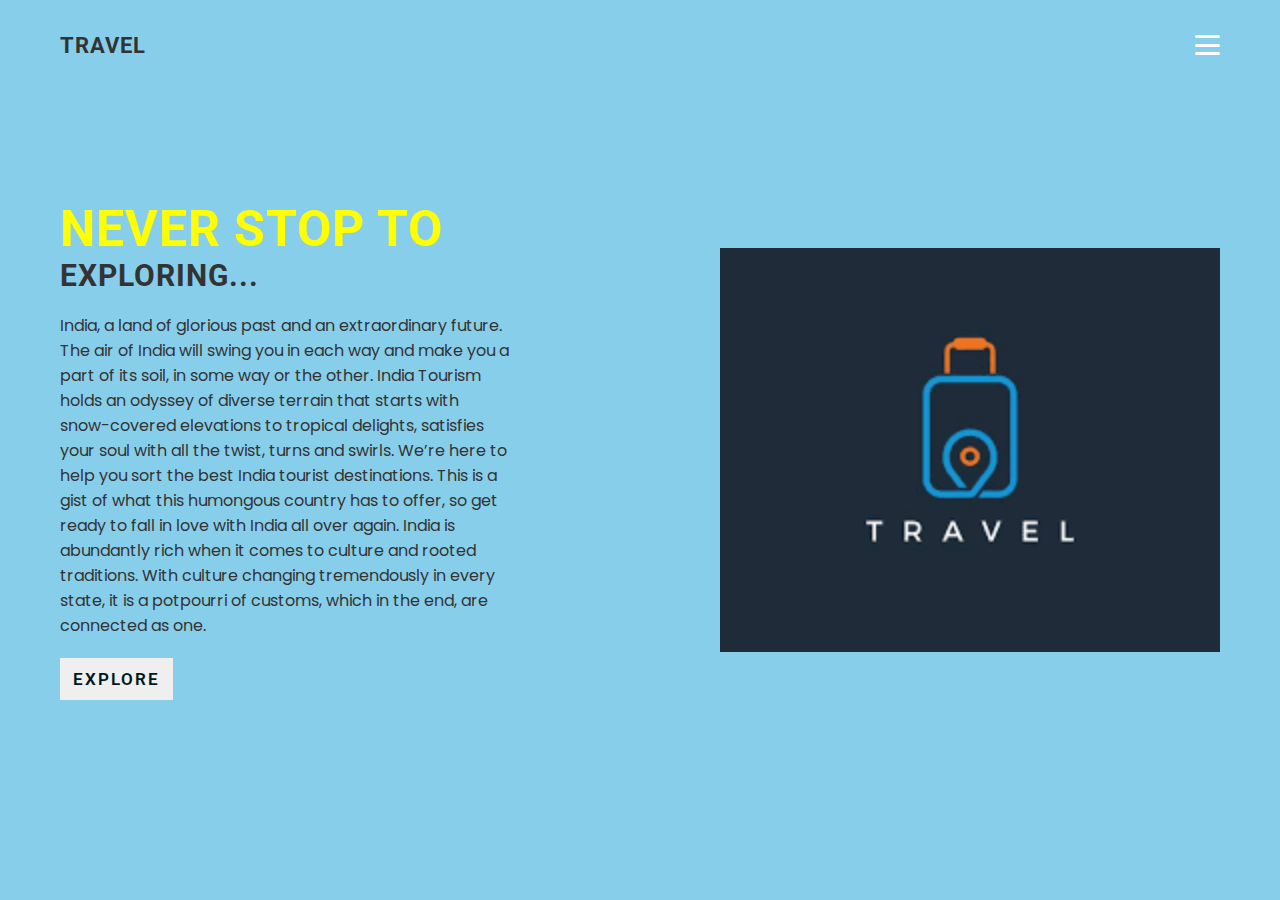
<file: index.html>
<!DOCTYPE html>
<html lang="en">

<head>
    <meta charset="UTF-8">
    <meta http-equiv="X-UA-Compatible" content="IE=edge">
    <meta name="viewport" content="width=device-width, initial-scale=1.0">

    <!-- link css  -->
    <link rel="stylesheet" href="./style.css">

    <!-- link font  -->
    <link rel="stylesheet" href="https://use.fontawesome.com/releases/v5.15.4/css/all.css"
        integrity="sha384-DyZ88mC6Up2uqS4h/KRgHuoeGwBcD4Ng9SiP4dIRy0EXTlnuz47vAwmeGwVChigm" crossorigin="anonymous">

    <title>Travel Video Landing Page</title>
</head>

<body>
        <!-- >>>>>>>>>>>>>>> N A V <<<<<<<<<<<<<<<   -->

            <nav class="flex-r container">
                <h1 class="nav-logo">Travel</h1>
                <div class="flex-r ham">
                    <span></span>
                    <span></span>
                    <span></span>
                </div>
                <div class="flex-c menu">
                      <a href="index.html">Home</a>
                      <a href="places.html">Places</a>
                      <a href="contact.html">Contact</a>
                </div>
            </nav>

                
            <!-- >>>>>>>>>>>>>>> M A I N <<<<<<<<<<<<<<<   -->

            <main class="flex-r container">
                <div class="flex-c main-text">
                    <h1 class="lg-head">Never Stop to</h1>
                    <h2 class="m-head">Exploring... </h2>
                    <p class="para">
                        India, a land of glorious past and an extraordinary future. The air of India will swing you in each way and make you a part of its soil, in some way or the other. India Tourism holds an odyssey of diverse terrain that starts with snow-covered elevations to tropical delights, satisfies your soul with all the twist, turns and swirls. We’re here to help you sort the best India tourist destinations. This is a gist of what this humongous country has to offer, so get ready to fall in love with India all over again. India is abundantly rich when it comes to culture and rooted traditions. With culture changing tremendously in every state, it is a potpourri of customs, which in the end, are connected as one.
                    </p>
                    <a href="places.html">
                    <button class="btn">Explore</button></a>
                </div>

                <div class="flex-r main-img">
                    <img src="./img/travel.png" alt="Image Loading...">
                </div>
            </main>



    <!-- link app.js  -->
    <script src="./app.js"></script>
</body>

</html>
</file>
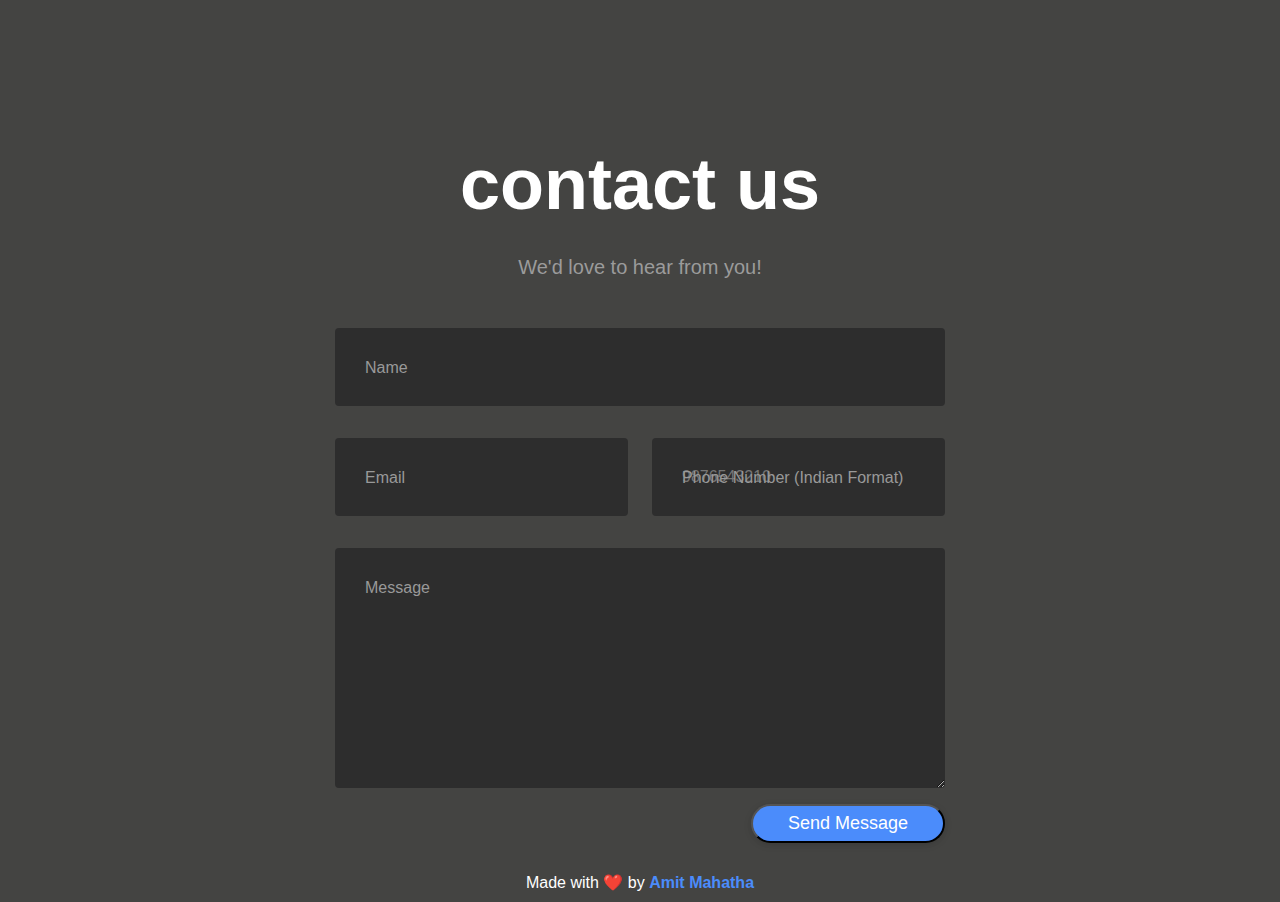
<file: contact.html>
<head>
    <link rel="stylesheet" href="./contact.css">
    
    <!-- link font  -->
    <link rel="stylesheet" href="https://use.fontawesome.com/releases/v5.15.4/css/all.css"
        integrity="sha384-DyZ88mC6Up2uqS4h/KRgHuoeGwBcD4Ng9SiP4dIRy0EXTlnuz47vAwmeGwVChigm" crossorigin="anonymous">
</head>
<body>
<div class="container">
	<div class="row">
			<h1>contact us</h1>
	</div>
	<div class="row">
			<h4 style="text-align:center">We'd love to hear from you!</h4>
	</div>
	<form id="contactForm" class="row input-container">
			<div class="col-xs-12">
				<div class="styled-input wide">
					<input type="text" id="name" name="name" required />
					<label>Name</label> 
				</div>
			</div>
			<div class="col-md-6 col-sm-12">
				<div class="styled-input">
					<input type="email" id="email" name="email" required />
					<label>Email</label> 
				</div>
			</div>
			<div class="col-md-6 col-sm-12">
				<div class="styled-input" style="float:right;">
					<input type="tel" id="phone" name="phone" placeholder="9876543210" required />
					<label>Phone Number (Indian Format)</label> 
				</div>
			</div>
			<div class="col-xs-12">
				<div class="styled-input wide">
					<textarea id="message" name="message" required></textarea>
					<label>Message</label>
				</div>
			</div>
			<div class="col-xs-12">
				<button type="submit" class="btn-lrg submit-btn">Send Message</button>
			</div>
	</form>
	
	<!-- Success/Error Messages -->
	<div id="messageContainer" class="message-container" style="display: none;">
		<div id="messageText" class="message-text"></div>
	</div>
</div>

<!-- >>>>>>>>>>>>>>> F O O T E R <<<<<<<<<<<<<<<   -->

<footer class="flex-c container">
    <div class="flex-r social-link">
        <a href="https://github.com/Amit-Mahatha" target="_blank">
            <i class="fab fa-github"></i></a>
        <a href="#" target="_blank">
            <i class="fab fa-instagram"></i></a>
        <a href="https://www.linkedin.com/in/amit-kumar-mahatha-4a1216210/" target="_blank">
            <i class="fab fa-linkedin"></i></a>
    </div>
    <div class="dev-info">
        <span>Made with ❤️ by</span>
        <a href="#" target="_blank">Amit Mahatha</a>
    </div>
</footer>

<!-- Link to contact.js -->
<script src="./contact.js"></script>
</body>
</file>
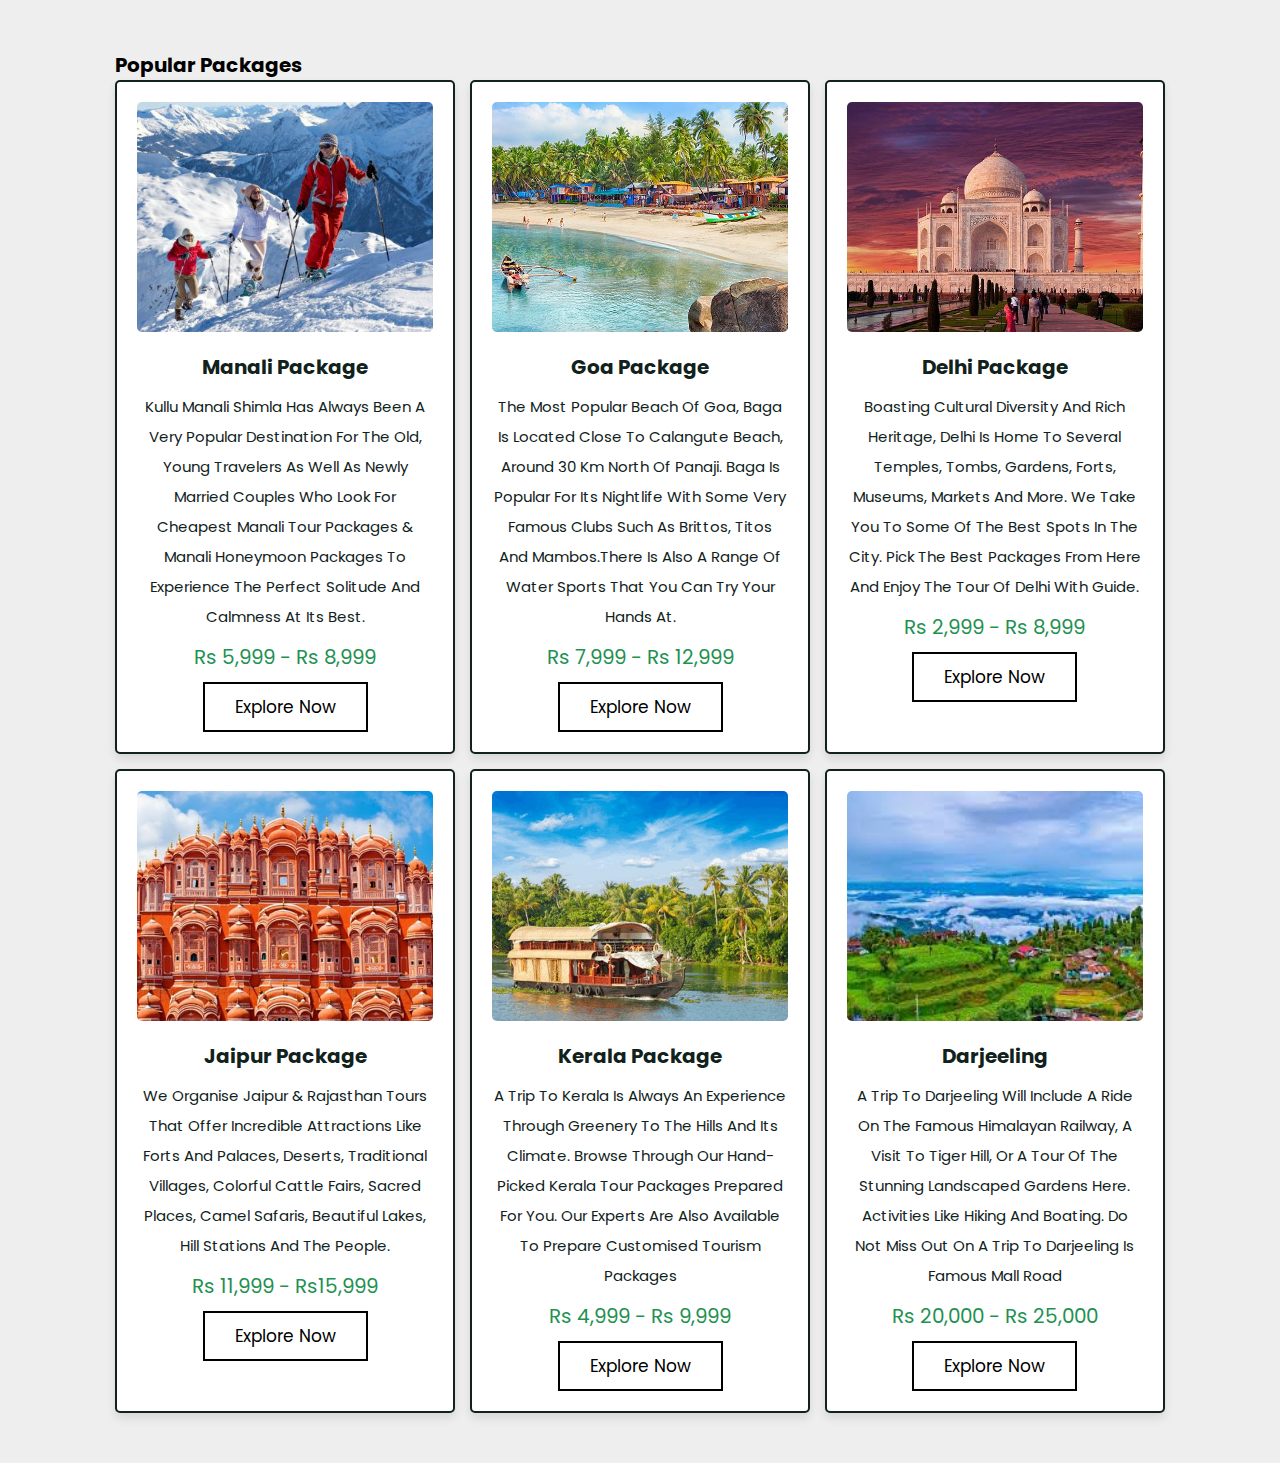
<file: places.html>
<head>
    <link rel="stylesheet" href="./places.css">
    <link href="https://cdn.jsdelivr.net/npm/bootstrap@5.1.3/dist/css/bootstrap.min.css" rel="stylesheet" integrity="sha384-1BmE4kWBq78iYhFldvKuhfTAU6auU8tT94WrHftjDbrCEXSU1oBoqyl2QvZ6jIW3" crossorigin="anonymous">
    
</head>
<body>
<section class="packages" id="packages">

    <h1 class="heading">popular packages</h1>

    <div class="box-container">

        <div class="box">
            <div class="image">
                <img src="img/img-1.jpg" alt="">
            </div>
            <div class="content">
                <h3>Manali Package</h3>
                <p>Kullu Manali Shimla has always been a very popular destination for the old, young travelers as well as newly married couples who look for cheapest Manali tour packages & Manali Honeymoon Packages to experience the perfect solitude and calmness at its best.</p>
                <div class="price">Rs 5,999 - Rs 8,999</div>
                <a href="contact.html" class="btn">explore now</a>
            </div>
        </div>

        <div class="box">
            <div class="image">
                <img src="img/img-2.jpg" alt="">
            </div>
            <div class="content">
                <h3>Goa Package</h3>
                <p>The most popular beach of Goa, Baga is located close to Calangute beach, around 30 Km North of Panaji. Baga is popular for its nightlife with some very famous clubs such as Brittos, Titos and Mambos.There is also a range of water sports that you can try your hands at.</p>
                <div class="price">Rs 7,999 - Rs 12,999</div>
                <a href="contact.html" class="btn">explore now</a>
            </div>
        </div>

        <div class="box">
            <div class="image">
                <img src="img/img-3.jpg" alt="">
            </div>
            <div class="content">
                <h3>Delhi Package</h3>
                <p>Boasting cultural diversity and rich heritage, Delhi is home to several temples, tombs, gardens, forts, museums, markets and more. We take you to some of the best spots in the city. Pick the best packages from here and enjoy the tour of Delhi with guide.</p>
                <div class="price">Rs 2,999 - Rs 8,999</div>
                <a href="contact.html" class="btn">explore now</a>
            </div>
        </div>

        <div class="box">
            <div class="image">
                <img src="img/img-4.jpg" alt="">
            </div>
            <div class="content">
                <h3>Jaipur Package</h3>
                <p>We organise Jaipur & Rajasthan tours that offer incredible attractions like Forts and Palaces, Deserts, Traditional Villages, colorful cattle fairs, sacred places, camel safaris, beautiful lakes, hill stations and the people. </p>
                <div class="price">Rs 11,999 - Rs15,999</div>
                <a href="contact.html" class="btn">explore now</a>
            </div>
        </div>

        <div class="box">
            <div class="image">
                <img src="img/img-5.jpg" alt="">
            </div>
            <div class="content">
                <h3>Kerala Package</h3>
                <p>A trip to Kerala is always an experience through greenery to the hills and its climate. Browse through our hand-picked Kerala tour packages prepared for you. Our experts are also available to prepare customised tourism packages</p>
                <div class="price">Rs 4,999 - Rs 9,999</div>
                <a href="contact.html" class="btn">explore now</a>
            </div>
        </div>

        <div class="box">
            <div class="image">
                <img src="img/img-6.jpg" alt="">
            </div>
            <div class="content">
                <h3>Darjeeling</h3>
                <p>A trip to Darjeeling will include a ride on the famous Himalayan Railway, a visit to Tiger Hill, or a tour of the stunning landscaped gardens here. Activities like hiking and boating. Do not miss out on a trip to Darjeeling Is famous Mall Road</p>
                <div class="price">Rs 20,000 - Rs 25,000</div>
                <a href="contact.html" class="btn">explore now</a>
            </div>
        </div>

    </div>

</section>
</body>
</file>
<file: style.css>
@import url('https://fonts.googleapis.com/css2?family=Poppins&family=Roboto:wght@300;400&display=swap');

*{
    margin: 0px; padding: 0px;
    box-sizing: border-box;
    font-family: 'Roboto', sans-serif;
}


body{
    width: 100%;
    background-color: #87CEEB;
    overflow-x: hidden;
}



.flex-r{
    display: flex;
    justify-content: center;
    align-items: center;
    flex-direction: row;
}

.flex-c{
    display: flex;
    justify-content: center;
    align-items: center;
    flex-direction: column;
}

.container{
    width: 100%;
    padding: 10px 10px;
    background-color: #87CEEB;
    color: #333;
}

nav{
    justify-content: space-between !important;
    width: 100%;
    height: 10vh;
    position: relative;
}

.nav-logo{
    text-transform: uppercase;
    letter-spacing: 1px;
    font-size: 19px;
}

.ham{
    width: 25px;
    height: 20px;
    cursor: pointer;
    display: flex;
    flex-direction: column;
    justify-content: space-between;
    align-items: center;
}

.ham span{
    width: 100%;
    height: 3px;
    background-color: #fff;
    border-radius: 2px;
    transition: all 0.3s ease;
}

.ham.active span:nth-child(1){
    transform: rotate(45deg) translate(5px, 5px);
}

.ham.active span:nth-child(2){
    opacity: 0;
}

.ham.active span:nth-child(3){
    transform: rotate(-45deg) translate(7px, -6px);
}

.menu{
    position: absolute;
    top: 10vh;
    border-radius: 10px;
    right: auto;
    width: 90%;
    height: 79vh;
    padding: 30px;
    background-color: white;
    gap: 15px 0px;
    transform: translateX(120%);
    opacity: 0;
    transition: all 0.3s cubic-bezier(1, -0.01, 0, 1.36);
}
.menu.on{
    opacity: 1;
    transform: translateX(0%);
}

.menu a{
    text-decoration: none;
    color: #001721;
    font-size: 35px;
    transition: all 0.2s linear;
}
.menu a:hover{
    transform: translateX(10px);
}


 /* >>>>>>>>>>>>> M A I N <<<<<<<<<<<<<<<  */

main{
    width: 100%;
    height: 80vh;
}

.main-img{
    display: none;
}
.main-img img{
    width: 300px;
}

.lg-head{
    font-size: 28px;
    font-family: 'Roboto', sans-serif;
    letter-spacing: 1px;
    text-transform: uppercase;
    color: yellow;
}
.m-head{
    font-size: 19px;
    font-family: 'Roboto', sans-serif;
    letter-spacing: 1px;
    text-transform: uppercase;
}
.para{
    font-size: 16px;
    margin: 20px 0px;
    text-align: center;
    font-family: 'Poppins', sans-serif;
    max-width: 450px;
}

.btn{
    border: none;
    outline: none;
    padding: 10px 12px;
    font-size: 17px;
    text-transform: uppercase;
    letter-spacing: 2px;
    font-weight: 600;
    cursor: pointer;
    color: #001721;
    border: 1px solid transparent;
    transition: all 0.14s linear;
}


.btn:hover{
    background-color: transparent;
    color: #fff;
    border: 1px solid #fff;
    font-weight: 500;
}


 /* >>>>>>>>>>>>> F O O T E R  <<<<<<<<<<<<<<<  */

footer{
    gap: 10px 0px;
    height: 10vh;
}

.social-link{
    gap: 0px 25px;
}
.social-link a i{
    color: #fff;
    font-size: 25px;
    transition: all 0.2s linear;
}

.social-link a i:hover{
    transform: translateY(-7px);
}

.dev-info a{
    color: #fff;
}




/* >>>>>>>>>>>>> M E D I A  <<<<<<<<<<<<<<<  */

@media (min-width:448px){
    .container{
        padding: 10px 30px;
    }
    
    .lg-head{
        font-size: 40px;
    }
    .m-head{
        font-size: 28px;
    }
}

@media (min-width:600px){
    .container{
        padding: 10px 50px;
    }
    .nav-logo{
        font-size: 22px;
    }
    main{
        justify-content: flex-start !important;
    }
    .main-text{
        align-items: flex-start;
    }
    .lg-head{
        font-size: 45px;
    }
    .m-head{
        font-size: 30px;
    }
    .para{
        text-align: left;
        max-width: 330px;
    }
    footer{
        flex-direction: row !important;
        justify-content: space-between !important;
    }
}

@media (min-width:760px){
    main{
        justify-content: space-between !important;
    }
    .main-img{
        display: flex;
    }
    .main-img img{
        width: 300px;
    }
    .lg-head{
        font-size: 45px;
    }
    .m-head{
        font-size: 30px;
    }
    .para{
        max-width: 450px;
    }
}

@media (min-width:960px){
    .container{
        padding: 10px 60px;
    }
    .main-img img{
        width: 500px;
    }
    .lg-head{
        font-size: 50px;
    }
    
}
</file>
<file: contact.css>
body {
    background-color: #444442;
    padding-top: 85px;
    margin: 0;
    font-family: 'Roboto', sans-serif;
}

* {
    box-sizing: border-box;
}

h1 {
    font-family: 'Poppins', sans-serif, 'arial';
    font-weight: 600;
    font-size: 72px;
    color: white;
    text-align: center;
    margin-bottom: 20px;
}

@media (max-width: 768px) {
    h1 {
        font-size: 48px;
        padding: 0 20px;
    }
}

@media (max-width: 480px) {
    h1 {
        font-size: 36px;
        padding: 0 15px;
    }
}

h4 {
    font-family: 'Roboto', sans-serif, 'arial';
    font-weight: 400;
    font-size: 20px;
    color: #9b9b9b;
    line-height: 1.5;
    margin-bottom: 30px;
    padding: 0 20px;
}

@media (max-width: 480px) {
    h4 {
        font-size: 18px;
        padding: 0 15px;
    }
}

/* ///// inputs /////*/

input:focus ~ label, textarea:focus ~ label, input:valid ~ label, textarea:valid ~ label {
    font-size: 0.75em;
    color: #999;
    top: -5px;
    -webkit-transition: all 0.225s ease;
    transition: all 0.225s ease;
}

.styled-input {
    float: left;
    width: 293px;
    margin: 1rem 0;
    position: relative;
    border-radius: 4px;
}

@media only screen and (max-width: 768px){
    .styled-input {
        width: 100%;
        float: none;
    }
}

@media only screen and (max-width: 480px){
    .styled-input {
        margin: 0.5rem 0;
    }
}

.styled-input label {
    color: #999;
    padding: 1.3rem 30px 1rem 30px;
    position: absolute;
    top: 10px;
    left: 0;
    -webkit-transition: all 0.25s ease;
    transition: all 0.25s ease;
    pointer-events: none;
}

.styled-input.wide { 
    width: 650px;
    max-width: 100%;
}

@media only screen and (max-width: 768px){
    .styled-input.wide {
        width: 100%;
    }
}

input,
textarea {
    padding: 30px;
    border: 0;
    width: 100%;
    font-size: 1rem;
    background-color: #2d2d2d;
    color: white;
    border-radius: 4px;
    transition: all 0.3s ease;
}

/* Error highlighting for invalid fields */
.error-highlight {
    background-color: #3d2d2d !important;
    border: 2px solid #ff6b6b !important;
    box-shadow: 0 0 10px rgba(255, 107, 107, 0.3) !important;
    animation: shake 0.5s ease-in-out;
}

@keyframes shake {
    0%, 100% { transform: translateX(0); }
    25% { transform: translateX(-5px); }
    75% { transform: translateX(5px); }
}

input:focus,
textarea:focus { outline: 0; }

input:focus ~ span,
textarea:focus ~ span {
    width: 100%;
    -webkit-transition: all 0.075s ease;
    transition: all 0.075s ease;
}

textarea {
    width: 100%;
    min-height: 15em;
}

.input-container {
    width: 650px;
    max-width: 100%;
    margin: 20px auto 25px auto;
    padding: 0 20px;
}

@media only screen and (max-width: 768px){
    .input-container {
        width: 100%;
        padding: 0 20px;
    }
}

@media only screen and (max-width: 480px){
    .input-container {
        padding: 0 15px;
        margin: 15px auto 20px auto;
    }
}

.submit-btn {
    float: right;
    padding: 7px 35px;
    border-radius: 60px;
    display: inline-block;
    background-color: #4b8cfb;
    color: white;
    font-size: 18px;
    cursor: pointer;
    box-shadow: 0 2px 5px 0 rgba(0,0,0,0.06),
              0 2px 10px 0 rgba(0,0,0,0.07);
    -webkit-transition: all 300ms ease;
    transition: all 300ms ease;
}

.submit-btn:hover {
    transform: translateY(1px);
    box-shadow: 0 1px 1px 0 rgba(0,0,0,0.10),
              0 1px 1px 0 rgba(0,0,0,0.09);
}

@media (max-width: 768px) {
    .submit-btn {
        width: 100%;
        float: none;
        text-align: center;
        margin-top: 20px;
    }
}

@media (max-width: 480px) {
    .submit-btn {
        padding: 10px 25px;
        font-size: 16px;
    }
}

input[type=checkbox] + label {
  color: #ccc;
  font-style: italic;
} 

input[type=checkbox]:checked + label {
  color: #f00;
  font-style: normal;
}

/* Message Container Styles */
.message-container {
    width: 100%;
    max-width: 650px;
    margin: 20px auto;
    padding: 15px;
    border-radius: 8px;
    text-align: center;
    font-weight: 500;
}

.message-container.success {
    background-color: #d4edda;
    color: #155724;
    border: 1px solid #c3e6cb;
}

.message-container.error {
    background-color: #f8d7da;
    color: #721c24;
    border: 1px solid #f5c6cb;
}

.message-text {
    font-size: 16px;
}

@media (max-width: 768px) {
    .message-container {
        margin: 15px auto;
        padding: 12px;
    }
}

@media (max-width: 480px) {
    .message-container {
        margin: 10px auto;
        padding: 10px;
    }
    
    .message-text {
        font-size: 14px;
    }
}

/* >>>>>>>>>>>>>>> F O O T E R <<<<<<<<<<<<<<<   */

.flex-r{
    display: flex;
    justify-content: center;
    align-items: center;
    flex-direction: row;
}

.flex-c{
    display: flex;
    justify-content: center;
    align-items: center;
    flex-direction: column;
}

.container{
    width: 100%;
    padding: 10px 10px;
    background-color: #444442;
    color: #fff;
}

@media (max-width: 768px) {
    .container {
        padding: 10px 5px;
    }
}

@media (max-width: 480px) {
    .container {
        padding: 10px 2px;
    }
}

footer{
    justify-content: center;
    width: 100%;
    padding: 30px 0;
    margin-top: 50px;
}

@media (max-width: 768px) {
    footer {
        padding: 20px 0;
        margin-top: 30px;
    }
}

@media (max-width: 480px) {
    footer {
        padding: 15px 0;
        margin-top: 20px;
    }
}

.social-link{
    gap: 20px;
    margin-bottom: 20px;
}

@media (max-width: 480px) {
    .social-link {
        gap: 15px;
        margin-bottom: 15px;
    }
}

.social-link a i{
    font-size: 24px;
    color: #fff;
    transition: all 0.3s ease;
}

.social-link a i:hover{
    color: #4b8cfb;
    transform: scale(1.2);
}

.dev-info a{
    color: #4b8cfb;
    text-decoration: none;
    font-weight: bold;
    transition: all 0.3s ease;
}

.dev-info a:hover{
    color: #fff;
}
</file>
<file: places.css>
@import url('https://fonts.googleapis.com/css2?family=Poppins:ital,wght@0,100;0,300;0,400;0,500;0,600;1,100;1,300&display=swap');

*{
    font-family: 'Poppins', sans-serif;
    margin:0;
    padding:0;
    box-sizing: border-box;
    outline: none;
    border:none;
    text-decoration: none;
    text-transform: capitalize;
    transition: .2s linear;
}
html {
    font-size: 62.5%;
    overflow-x: hidden;
    scroll-behavior: smooth;
    scroll-padding-top: 5rem;
  }
  
section{
    padding:5rem 9%;
}
.btn{
  margin-top: 1rem;
  display: inline-block;
  border:0.2rem solid black;
  color:black;
  cursor:pointer;
  background:none;
  font-size:1.7rem;
  padding:1rem 3rem;

}
.btn:hover{
  background: black;
  color: white;
}

.packages {
  background: #eee;
}

.packages .box-container {
  display: -ms-grid;
  display: grid;
  -ms-grid-columns: (minmax(32rem, 1fr))[auto-fit];
      grid-template-columns: repeat(auto-fit, minmax(32rem, 1fr));
  gap: 1.5rem;
}

.packages .box-container .box {
  text-align: center;
  background: #fff;
  border: 0.2rem solid #10221b;
  -webkit-box-shadow: 0 0.5rem 1rem rgba(0, 0, 0, 0.1);
          box-shadow: 0 0.5rem 1rem rgba(0, 0, 0, 0.1);
  border-radius: .5rem;
}

.packages .box-container .box:hover {
  background: #10221b;
}

.packages .box-container .box:hover .content > * {
  color: #fff;
}

.packages .box-container .box:hover .btn {
  border-color: #fff;
}

.packages .box-container .box:hover .btn:hover {
  background: #fff;
  color: #10221b;
}

.packages .box-container .box .image {
  height: 25rem;
  overflow: hidden;
  padding: 2rem;
  padding-bottom: 0;
  border-radius: .5rem;
}

.packages .box-container .box .image img {
  height: 100%;
  width: 100%;
  -o-object-fit: cover;
     object-fit: cover;
  border-radius: .5rem;
}

.packages .box-container .box .content {
  padding: 2rem;
}

.packages .box-container .box .content h3 {
  font-size: 2rem;
  color: #10221b;
}

.packages .box-container .box .content p {
  font-size: 1.5rem;
  color: #10221b;
  padding: 1rem 0;
  line-height: 2;
}

.packages .box-container .box .content .price {
  font-size: 2rem;
  color: #219150;
}
</file>
